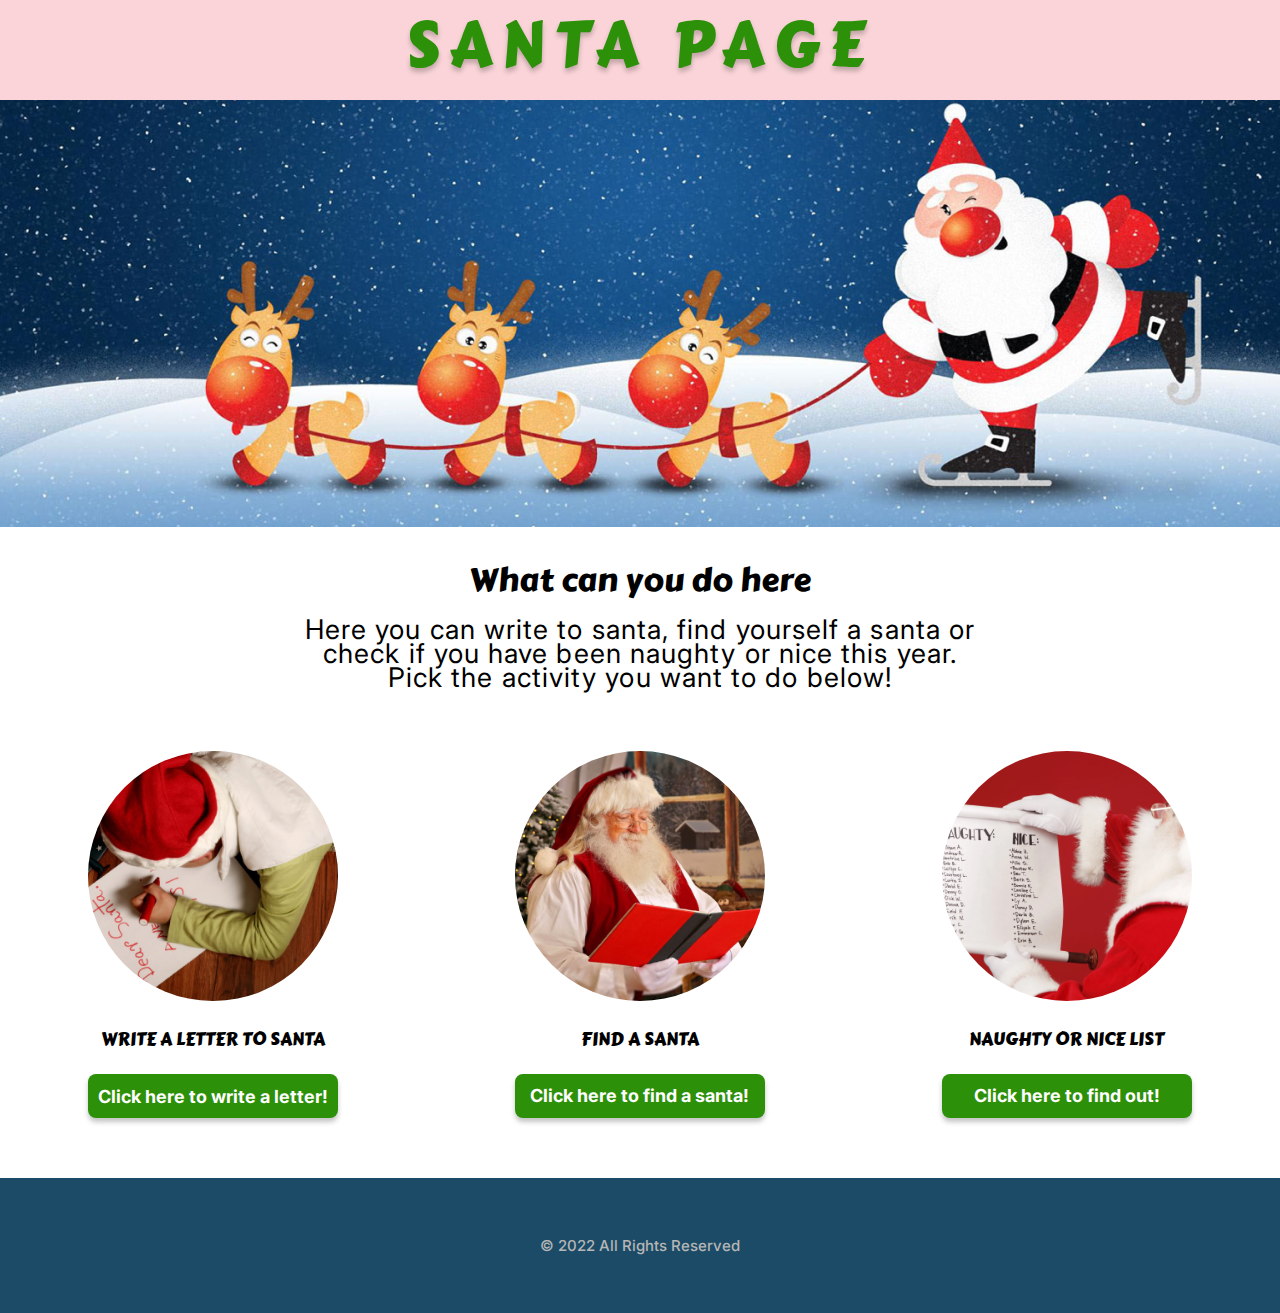
<file: index.html>
<!DOCTYPE html>

<html>
<head>
    <meta charset="utf-8"/>
    <meta
            name="description"
            content="Best Santa page in the world!"
    />
    <meta name="viewport" content="width=device-width, initial-scale=1.0"/>

    <title>Santa Page</title>

    <link rel="stylesheet" href="reset.css"/>
    <link rel="stylesheet" href="style2.css"/>
</head>
<body>
<header>
    <section class="header-title">
        <div class="main-header">
            <h1>Santa page</h1>
        </div>
    </section>
</header>


<main>
    <img class="header-img" src="img/header.png" alt="santa with raindeer">
    <!-- <section class="header-img"></section> -->
    <div class="main-text">
        <h2 class="what-text">What can you do here</h2>
        <p class="description">
            Here you can write to santa, find yourself a santa or check if you have been naughty or nice this year.<br>
            Pick the activity you want to do below! </p>
    </div>

    <section class="gallery-links">
        <div href="#" class="gallery-image">
            <div class="container">

                <img src="img/image 2.png" alt="santa"/>
                <p class="post-header">Write a letter to santa</p>
                <button class="link-button" onclick="location.href='letter.html'" type="button">
                    Click here to write a letter!
                </button>

            </div>
        </div>

        <div href="#" class="gallery-image">
            <div class="container">

                <img src="img/image 3.png" alt="santa"/>
                <p class="post-header">find a santa</p>
                <button class="link-button" onclick="location.href='find.html'" type="button">
                    Click here to find a santa!
                </button>

            </div>
        </div>

        <div href="#" class="gallery-image">
            <div class="container">

                <img src="img/image 4.png" alt="santa"/>
                <p class="post-header">Naughty or nice LIST</p>
                <button class="link-button" onclick="location.href='naughtyornice.html'" type="button">
                    Click here to find out!
                </button>

            </div>
        </div>
    </section>
</main>

<footer>
    <p>&copy; 2022 All Rights Reserved</p>
</footer>
</body>
</html>
</file>
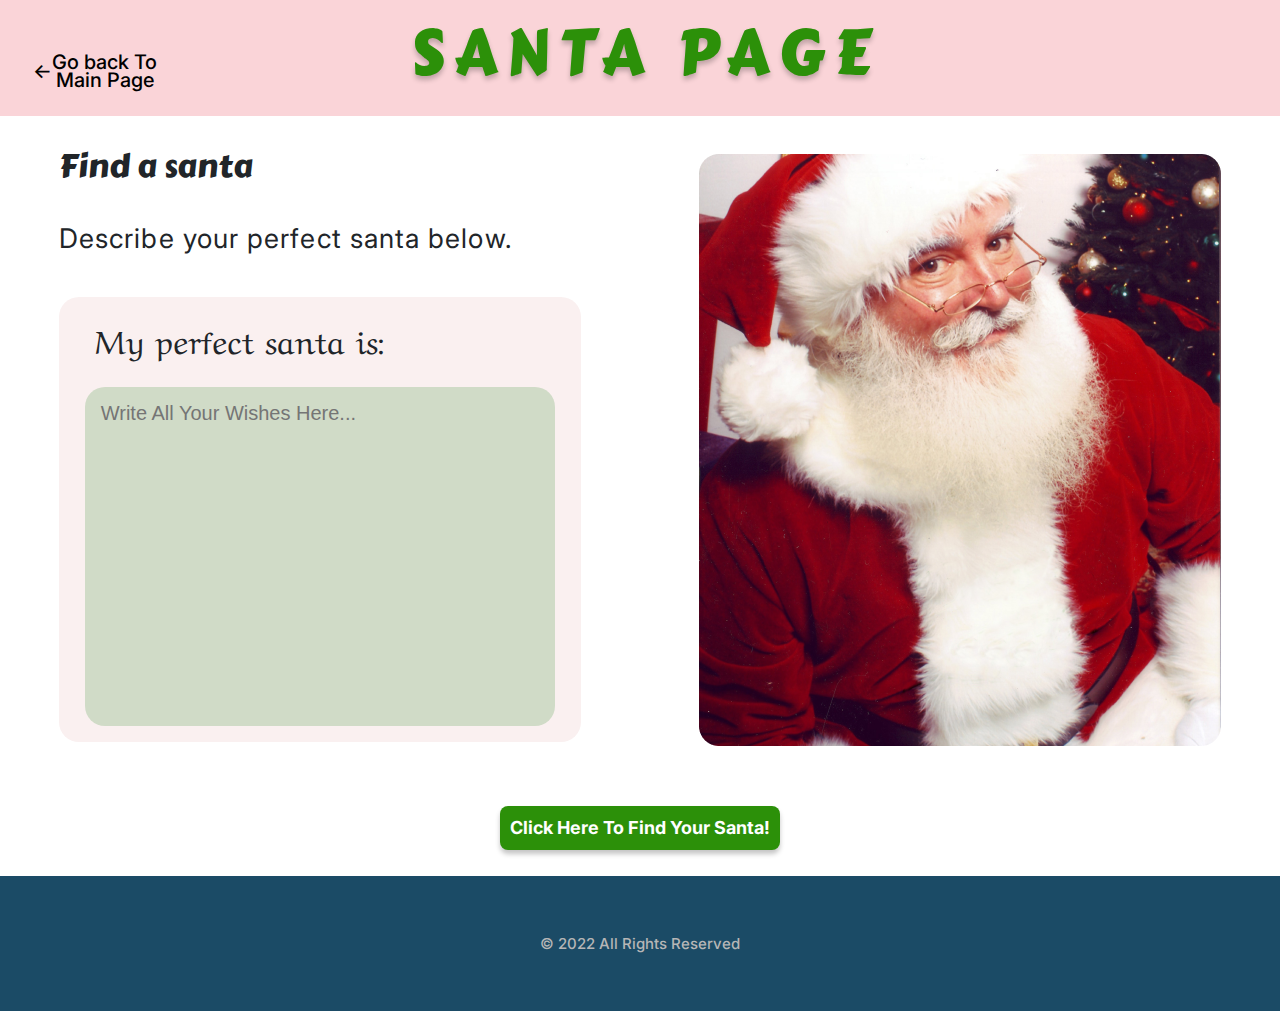
<file: find.html>
<!DOCTYPE html>

<html>
<head>
    <meta charset="utf-8"/>
    <meta name="description" content="Best Santa page in the world!"/>
    <meta name="viewport" content="width=device-width, initial-scale=1.0"/>

    <title>Santa Page</title>
    <link rel="stylesheet" href="https://stackpath.bootstrapcdn.com/bootstrap/4.3.1/css/bootstrap.min.css"
          integrity="sha384-ggOyR0iXCbMQv3Xipma34MD+dH/1fQ784/j6cY/iJTQUOhcWr7x9JvoRxT2MZw1T" crossorigin="anonymous">
    <link rel="stylesheet" href="reset.css"/>
    <link rel="stylesheet" href="style.css"/>
</head>
<body>
<header>
    <div class="container-fluid header-title">
        <div class="row">
            <div class="col text-center back">

                <a href="index.html">
                    <table>
                        <tr>
                            <td class="cell">
                                <p>←</p>
                            </td>
                            <td class="cell"
                            >
                                <p>Go back To <br/>Main Page</p>
                            </td>
                        </tr>
                    </table>
                </a>
            </div>
            <div class="col-6 text-center  main-header">
                <h1>Santa page</h1>
            </div>
            <div class="col text-center"></div>
        </div>

    </div>
</header>

<main>

    <section class="photo-and-text">
        <div class="part">
            <h2 class="find-a-santa-header">Find a santa</h2>
            <p class="describe-santa">Describe your perfect santa below.</p>
            <div class="input-pink">
                <div class="help">
                    <form id="santa-form" action="" onsubmit="return false;">
                        <label for="wish" class="perfect-santa"
                        >My perfect santa is:</label
                        >
                        <textarea
                                class="find-input"
                                id="wish"
                                placeholder="Write All Your Wishes Here..."
                                name="perfect-santa"
                                cols="40"
                                rows="5"
                        ></textarea>
                    </form>
                </div>
            </div>
        </div>

        <div class="part">
            <img class="write-img" src="img/image5.png" alt="santa"/>
        </div>
    </section>
    <div class="submit">
        <input type="submit" form="santa-form" value="Click Here To Find Your Santa!" id="myBtn" class="submit-button">
        </button>
    </div>
</main>

<!-- The Modal -->
<div id="myModal" class="modal">
    <!-- Modal content -->
    <div class="modal-content">
        <span class="close">&times;</span>
        <p class="modal-text">Congratulations! We found you a perfect santa!</p>
        <img class="your_santa" src="img/image7.jpg" alt="santa">
    </div>
</div>

<footer>
    <p>&copy; 2022 All Rights Reserved</p>
</footer>

<!-- Modaliga seotud koodiread saadud järgnevast allikast: //https://www.w3schools.com/howto/tryit.asp?filename=tryhow_css_modal&fbclid=IwAR20hYJmNdDdktNWtHfYRVbeK0ayOoiElshOmseSQj4g0u3dewiY6xPPWW4 -->
<script>
    // Get the modal
    var modal = document.getElementById("myModal");

    // Get the button that opens the modal
    var btn = document.getElementById("myBtn");

    // Get the <span> element that closes the modal
    var span = document.getElementsByClassName("close")[0];

    // When the user clicks the button, open the modal
    btn.onclick = function () {
        modal.style.display = "block";
    }

    // When the user clicks on <span> (x), close the modal
    span.onclick = function () {
        modal.style.display = "none";
    }

    // When the user clicks anywhere outside of the modal, close it
    window.onclick = function (event) {
        if (event.target == modal) {
            modal.style.display = "none";
        }
    }
</script>
<!-- Boostrap JS -->
<script src="https://stackpath.bootstrapcdn.com/bootstrap/4.3.1/js/bootstrap.min.js"
        integrity="sha384-JjSmVgyd0p3pXB1rRibZUAYoIIy6OrQ6VrjIEaFf/nJGzIxFDsf4x0xIM+B07jRM"
        crossorigin="anonymous"></script>
</body>
</html>
</file>
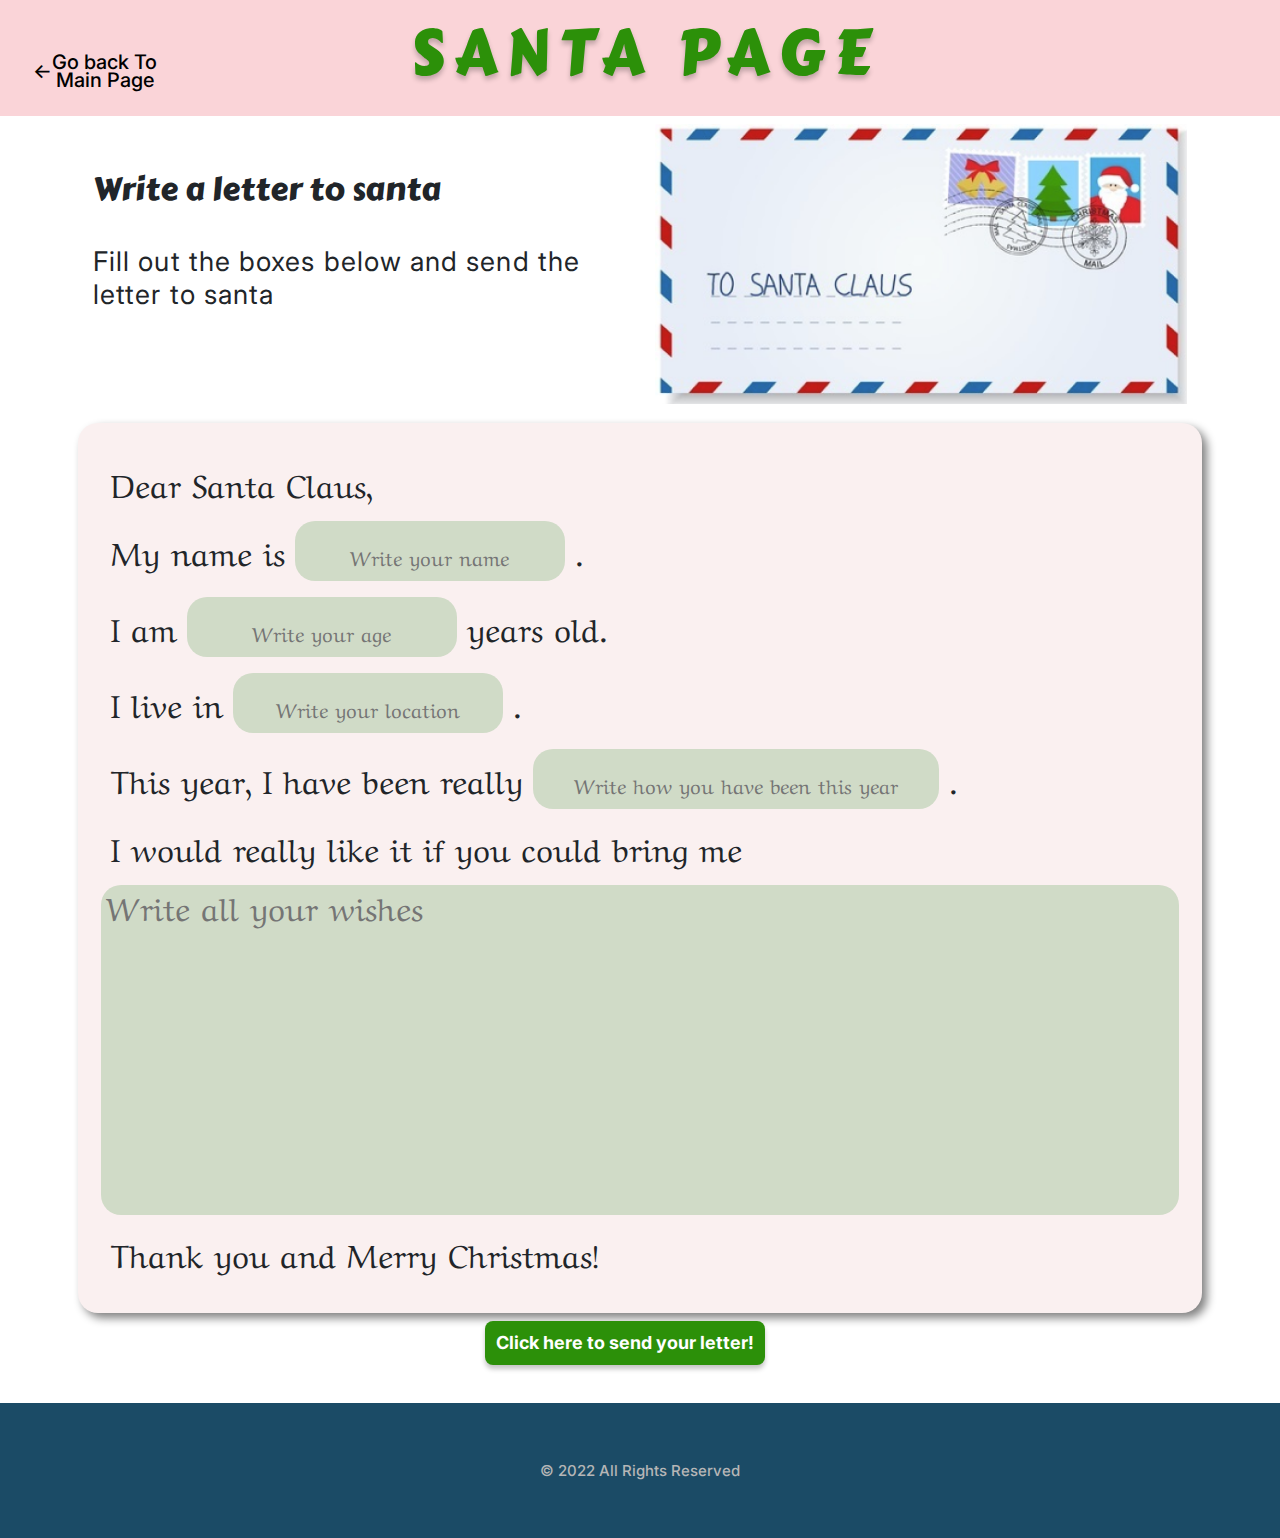
<file: letter.html>
<!DOCTYPE html>

<html>
<head>
    <meta charset="utf-8"/>
    <meta name="description" content="Best Santa page in the world!"/>
    <meta name="viewport" content="width=device-width, initial-scale=1.0"/>

    <title>Santa Page</title>

    <link rel="stylesheet" href="https://stackpath.bootstrapcdn.com/bootstrap/4.3.1/css/bootstrap.min.css"
          integrity="sha384-ggOyR0iXCbMQv3Xipma34MD+dH/1fQ784/j6cY/iJTQUOhcWr7x9JvoRxT2MZw1T" crossorigin="anonymous">
    <link rel="stylesheet" href="reset.css"/>
    <link rel="stylesheet" href="style2.css"/>
</head>
<body>
<header>
    <div class="container-fluid header-title">
        <div class="row">
            <div class="col text-center back">

                <a href="index.html">
                    <table>
                        <tr>
                            <td class="cell">
                                <p>←</p>
                            </td>
                            <td class="cell"
                            >
                                <p>Go back To <br/>Main Page</p>
                            </td>
                        </tr>
                    </table>
                </a>
            </div>
            <div class="col-6 text-center  main-header">
                <h1>Santa page</h1>
            </div>
            <div class="col text-center"></div>
        </div>

    </div>
</header>

<main>
    <section>
        <div class="container">
            <div class="row align-items-center">
                <div class="col-lg-6">
                    <h2 class="find-a-santa-header">Write a letter to santa</h2>
                    <p class="describe-santa">Fill out the boxes below and send the letter to santa</p>
                </div>
                <div class="col-lg-6">
                    <img src="img/tosanta.png" width="100%">
                </div>
            </div>
        </div>
        <div class="container">
            <div class="row">
                <form method="get" class="col-lg-12 tosantaform" style="height: auto" id="toSanta">
                    <div class="row">
                        <p class="col-lg-auto">Dear Santa Claus,</p>
                    </div>
                    <div class="row">
                        <p class="col-lg-auto">My name is</p>
                        <input class="col-lg-3" type="text" placeholder="Write your name" required/>
                        <p class="col-lg-3">.</p>
                    </div>
                    <div class="row">
                        <p class="col-lg-auto">I am</p>
                        <input class="col-lg-3" type="text" placeholder="Write your age" required/>
                        <p class="col-lg-3">years old.</p>
                    </div>
                    <div class="row">
                        <p class="col-lg-auto">I live in</p>
                        <input class="col-lg-3" type="text" placeholder="Write your location" required/>
                        <p class="col-lg-3">.</p>
                    </div>
                    <div class="row">
                        <p class="col-lg-auto">This year, I have been really</p>
                        <input class="col-lg-auto" type="text" placeholder="Write how you have been this year"
                               required/>
                        <p class="col-lg-auto">.</p>
                    </div>
                    <div class="row">
                        <p class="col-lg-12">I would really like it if you could bring me</p>
                    </div>
                    <div class="row">
                        <textarea class="col-lg-12" type="text" rows="10" required
                                  placeholder="Write all your wishes"></textarea>
                    </div>
                    <div class="row">
                        <p class="col-lg-12">Thank you and Merry Christmas!</p>
                    </div>
                </form>
                <div class="row col-lg-12">
                    <button class="submit-button" type="submit" form="toSanta">Click here to send your letter!</button>
                </div>
            </div>
        </div>
    </section>
</main>

<!-- The Modal -->

<footer>
    <p>&copy; 2022 All Rights Reserved</p>
</footer>

<!-- Modaliga seotud koodiread saadud järgnevast allikast: //https://www.w3schools.com/howto/tryit.asp?filename=tryhow_css_modal&fbclid=IwAR20hYJmNdDdktNWtHfYRVbeK0ayOoiElshOmseSQj4g0u3dewiY6xPPWW4 -->
<script>

</script>
</body>
</html>
</file>
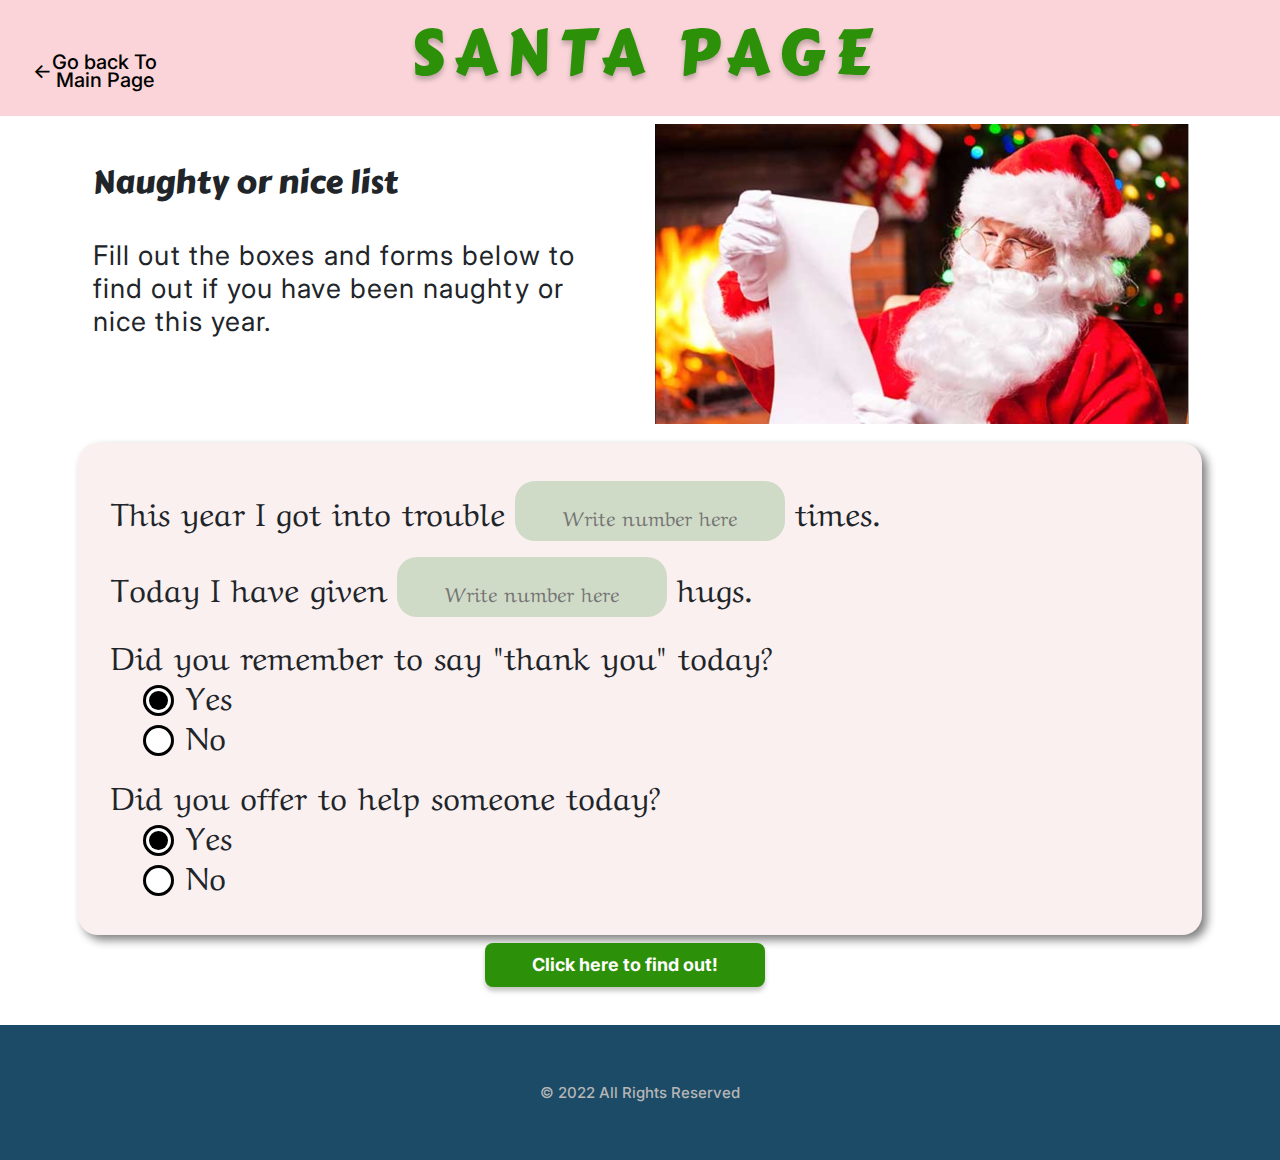
<file: naughtyornice.html>
<!DOCTYPE html>

<html>
<head>
    <meta charset="utf-8"/>
    <meta name="description" content="Best Santa page in the world!"/>
    <meta name="viewport" content="width=device-width, initial-scale=1.0"/>

    <title>Santa Page</title>

    <link rel="stylesheet" href="https://stackpath.bootstrapcdn.com/bootstrap/4.3.1/css/bootstrap.min.css"
          integrity="sha384-ggOyR0iXCbMQv3Xipma34MD+dH/1fQ784/j6cY/iJTQUOhcWr7x9JvoRxT2MZw1T" crossorigin="anonymous">
    <link rel="stylesheet" href="reset.css"/>
    <link rel="stylesheet" href="style2.css"/>
</head>
<body>
<header>
    <div class="container-fluid header-title">
        <div class="row">
            <div class="col text-center back">

                <a href="index.html">
                    <table>
                        <tr>
                            <td class="cell">
                                <p>←</p>
                            </td>
                            <td class="cell"
                            >
                                <p>Go back To <br/>Main Page</p>
                            </td>
                        </tr>
                    </table>
                </a>
            </div>
            <div class="col-6 text-center  main-header">
                <h1>Santa page</h1>
            </div>
            <div class="col text-center"></div>
        </div>

    </div>
</header>

<main>
    <section>
        <div class="container">
            <div class="row align-items-center">
                <div class="col-lg-6">
                    <h2 class="find-a-santa-header">Naughty or nice list</h2>
                    <p class="describe-santa">Fill out the boxes and forms below to find out if you have been naughty or
                        nice this
                        year.</p>
                </div>
                <div class="col-lg-6">
                    <img src="img/naughtyornice.png" width="534" alt="naughtyornice">
                </div>
            </div>
        </div>
        <div class="container">
            <div class="row">
                <form method="get" class="col-lg-12 tosantaform" style="height: auto" id="toSanta">
                    <div class="row">
                        <p class="col-lg-auto">This year I got into trouble</p>
                        <input class="col-lg-3" type="text" placeholder="Write number here"/>
                        <p class="col-lg-3">times.</p>
                    </div>
                    <div class="row">
                        <p class="col-lg-auto">Today I have given</p>
                        <input class="col-lg-3" type="text" placeholder="Write number here"/>
                        <p class="col-lg-3">hugs.</p>
                    </div>
                    <div class="row">
                        <p class="col-lg-auto">Did you remember to say "thank you" today?</p>
                    </div>
                    <div class="form-check">
                        <input class="form-check-input" type="radio" name="ty" id="ty1"
                               checked>
                        <label class="form-check-label" for="ty1">
                            Yes
                        </label>
                    </div>
                    <div class="form-check">
                        <input class="form-check-input" type="radio" name="ty" id="ty2">
                        <label class="form-check-label" for="ty2">
                            No
                        </label>
                    </div>
                    <div class="row">
                        <p class="col-lg-auto">Did you offer to help someone today?</p>
                    </div>
                    <div class="form-check">
                        <input class="form-check-input" type="radio" name="help" id="help1"
                               checked>
                        <label class="form-check-label" for="help1">
                            Yes
                        </label>
                    </div>
                    <div class="form-check">
                        <input class="form-check-input" type="radio" name="help" id="help2">
                        <label class="form-check-label" for="help2">
                            No
                        </label>
                    </div>
                </form>
                <div class="row col-lg-12">
                    <button class="submit-button" type="submit" form="toSanta">Click here to find out!</button>
                </div>
            </div>
        </div>
    </section>
</main>

<!-- The Modal -->

<footer>
    <p>&copy; 2022 All Rights Reserved</p>
</footer>

<!-- Modaliga seotud koodiread saadud järgnevast allikast: //https://www.w3schools.com/howto/tryit.asp?filename=tryhow_css_modal&fbclid=IwAR20hYJmNdDdktNWtHfYRVbeK0ayOoiElshOmseSQj4g0u3dewiY6xPPWW4 -->
<script>

</script>
</body>
</html>
</file>
<file: style2.css>
@import url('https://fonts.googleapis.com/css2?family=Aref+Ruqaa+Ink&family=Carter+One&family=Inter:wght@400;500;700;800;900&display=swap');
/* index page */

header .main-header {
    display: table-cell;
    vertical-align: middle;
    text-align: center;
    padding: 10px 0 20px 0;
}

header .header-title {
    width: 100%;
    height: 20%;
    display: table;
    background-color: #FAD4D8;
}

header h1 {
    font-family: 'Carter One', cursive;
    font-weight: 400;
    font-size: 64px;
    color: #2C9009;
    line-height: 70px;
    text-transform: uppercase;
    letter-spacing: 0.15em;
    text-shadow: 0px 4px 5px rgba(0, 0, 0, 0.231);

}

.header-img {
    width: 100%;
    max-height: 55vh;
}

.main-text {
    text-align: center;
    margin: 3%;
}

.what-text {
    font-family: 'Carter One', cursive;
    font-weight: 400;
    font-size: 32px;
    line-height: 26px;
}

.description {
    width: 60%;
    margin: auto;
    padding-top: 2%;
    margin-bottom: 5%;
    font-family: 'Inter', sans-serif;
    font-weight: 400;
    font-size: 27px;
    line-height: 24px;
    letter-spacing: 0.04em;
}

.gallery-image img {
    width: 100%;
    border-radius: 50%;
}

.gallery-image {
    -webkit-flex-basis: 250px;
    -moz-flex-basis: 250px;
    flex-basis: 250px;

    margin-bottom: 10px;
    position: relative;
    text-align: center;
}

.gallery-links {
    display: flex;
    flex-flow: row wrap;
    display: -webkit-flex;
    -webkit-flex-flow: row wrap;
    display: -moz-flex;
    -moz-flex-flow: row wrap;
    justify-content: space-around;
    -o-flex-flow: row wrap;
    justify-content: space-around;
}

.post-header {
    font-family: 'Carter One', cursive;
    font-weight: 400;
    font-size: 18px;
    line-height: 20px;
    text-transform: uppercase;
    margin-top: 10%;

}

.link-button {
    border: none;
    margin-bottom: 20%;
    margin-top: 10%;
    background-color: #2C9009;
    width: 250px;
    height: 44px;
    border-radius: 8px;
    font-family: 'Inter', sans-serif;
    font-weight: 700;
    font-size: 18px;
    text-align: center;
    color: rgb(255, 255, 255);
    box-shadow: 0px 4px 5px rgba(0, 0, 0, 0.231);
    cursor: pointer;
}

.cell {
    text-align: center;
    vertical-align: middle;
    font-family: 'Inter', sans-serif;
    font-weight: 500;
    font-size: 20px;
    line-height: 18px;
}

a {
    color: #000;
    text-decoration: none; /* no underline */
}

footer {
    height: 15vh;
    text-align: center;
    background-color: #1B4B66;
    font-family: 'Inter', sans-serif;
    font-size: 15px;
    font-weight: 500;
    line-height: 18px;
    letter-spacing: 0em;
    color: #B6B6B6;
    line-height: 15vh;

}

/* Find santa page */

.back {

    padding-left: 2%;
    padding-top: 2%;

}


.photo-and-text {
    display: flex;
    align-items: stretch;
    flex-flow: row wrap;
    display: -webkit-flex;
    -webkit-flex-flow: row wrap;
    display: -moz-flex;
    -moz-flex-flow: row wrap;
    justify-content: space-around;
    -o-flex-flow: row wrap;
    justify-content: space-around;
    margin-top: 3%;
    margin-bottom: 3%;
}

.part {
    -webkit-flex-basis: 100%;
    -moz-flex-basis: 100%;
    flex-basis: 100%;
    max-width: 522px;
    /* min-width: 50%; */

    /* margin-bottom: 10px; */
    height: 100%;
    position: relative;
    text-align: center;

}

.write-img {
    width: 100%;
}

.submit-button {
    margin: auto;
    border: none;
    margin-bottom: 2%;
    background-color: #2C9009;
    width: 280px;
    height: 44px;
    border-radius: 8px;
    font-family: 'Inter', sans-serif;
    font-weight: 700;
    font-size: 18px;
    text-align: center;
    color: rgb(255, 255, 255);
    box-shadow: 0px 4px 5px rgba(0, 0, 0, 0.231);
    cursor: pointer;
}

.submit {
    text-align: center;
}

.find-a-santa-header {
    font-family: 'Carter One', cursive;
    font-weight: 400;
    font-size: 32px;
    line-height: 26px;
}

.part {
    width: 100%;
    text-align: left;
}

.describe-santa {
    font-family: 'Inter', sans-serif;
    font-weight: 400;
    font-size: 27px;
    line-height: 33px;
    letter-spacing: 0.04em;
    margin-top: 8%;
    margin-bottom: 8%;
}

.perfect-santa {
    font-family: 'Aref Ruqaa Ink', serif;
    font-weight: 400;
    font-size: 32px;
    line-height: 24px;
    padding-top: 20px;

    text-align: center;
    margin: 2% 0% 0% 5%;
    display: inline-block;

}

.tosantaform {
    background-color: #FAF0F0;
    border-radius: 20px;
    box-shadow: 5px 5px 10px grey;
    padding: 30px;
}


.tosantaform p, label {
    font-family: 'Aref Ruqaa Ink', serif;
    font-weight: 400;
    font-size: 32px;
    line-height: 24px;
    box-sizing: border-box;
    -webkit-box-sizing: border-box;
    -moz-box-sizing: border-box;
    padding: 10px 10px;
}

.tosantaform textarea, input {
    resize: none;
    background-color: #D0DBC7;
    border-radius: 20px;
    border: none;
    padding: 5px;
    font-family: 'Aref Ruqaa Ink', serif;
    font-size: 32px;
}

input::placeholder {
    font-size: 20px;
    text-align: center;
}

.row {
    padding: 8px;
    align-items: center;
}

/*.form-check-input {*/
/*    position: relative;*/
/*}*/

.input-pink textarea {
    resize: none;
    /* height: 90%;
    width: 90%;  */
    background-color: #D0DBC7;
    border-radius: 20px;
    border: none;
    font-size: 20px;
    /*
    padding-top: 2%;
    padding-left: 2%;
    margin: 3%; */
    height: 80%;
    width: 90%;
    margin: 5%;
    padding: 3%;

    box-sizing: border-box;
    -webkit-box-sizing: border-box;
    -moz-box-sizing: border-box;
}

#santa-form {
    height: 95%;
}

.help {
    box-sizing: border-box;
    -webkit-box-sizing: border-box;
    -moz-box-sizing: border-box;
    height: 100%;
}

.input-pink {
    background-color: #FAF0F0;
    height: 445px;
    border-radius: 20px;
    width: 100%;
    margin-bottom: 5%;
}

.your_santa {

    display: block;
    margin-left: auto;
    margin-right: auto;
    width: 70%;
}

.modal-text {
    font-family: 'Aref Ruqaa Ink', serif;
    font-weight: 400;
    font-size: 3vw;
    line-height: 3vw;
    padding-top: 20px;
    margin-bottom: 5%;
}

/* Modaliga seotud koodiread saadud järgnevast allikast:
//https://www.w3schools.com/howto/tryit.asp?filename=tryhow_css_modal&fbclid=IwAR20hYJmNdDdktNWtHfYRVbeK0ayOoiElshOmseSQj4g0u3dewiY6xPPWW4 */

/* The Modal (background) */
.modal {
    display: none; /* Hidden by default */
    position: fixed; /* Stay in place */
    z-index: 1; /* Sit on top */
    padding-top: 50px; /* Location of the box */
    left: 0;
    top: 0;
    width: 100%; /* Full width */
    height: 100%; /* Full height */
    overflow: auto; /* Enable scroll if needed */
    background-color: rgb(0, 0, 0); /* Fallback color */
    background-color: rgba(0, 0, 0, 0.4); /* Black w/ opacity */
}

/* Modal Content */
.modal-content {
    background-color: #FAD4D8;
    margin: auto;
    padding: 20px;
    border: 1px solid #888;
    width: 50%;
}

/* The Close Button */
.close {
    color: #aaaaaa;
    float: right;
    font-size: 28px;
    font-weight: bold;
}

.close:hover,
.close:focus {
    color: #000;
    text-decoration: none;
    cursor: pointer;
}

/*kaota browseri default nupp*/
[type="radio"]:checked,
[type="radio"]:not(:checked) {
    position: absolute;
    left: -9999px;
}

/*nupu üldine kujundus*/
[type="radio"]:checked + label,
[type="radio"]:not(:checked) + label {
    position: relative;
    padding-left: 58px;
    padding-top: 0;
    padding-bottom: 20px;
    cursor: pointer;
    line-height: 20px;
    display: inline-block;
}

/*radionupp enne vajutust*/
[type="radio"]:checked + label:before,
[type="radio"]:not(:checked) + label:before {
    content: '';
    position: absolute;
    left: 15px;
    top: 0;
    width: 31px;
    height: 31px;
    border: 3px solid black;
    border-radius: 100%;
    background: #fff;
}

/*vajutatud radionupp ehk nupusisu*/
[type="radio"]:checked + label:after,
[type="radio"]:not(:checked) + label:after {
    content: '';
    width: 19px;
    height: 19px;
    background: black;
    position: absolute;
    top: 6px;
    left: 21px;
    border-radius: 100%;
    -webkit-transition: all 0.2s ease;
    transition: all 0.2s ease;
}

/*state järgi kas näita või ära näita nupusisu opacity abil ainult peale vajutust*/
/*kaota nupusisu (siis kui not checked peale nupuvajutust)*/
[type="radio"]:not(:checked) + label:after {
    opacity: 0;
    -webkit-transform: scale(0);
    transform: scale(0);
}

/*näita nupusisu (siis kui checked peale nupuvajutust)*/
[type="radio"]:checked + label:after {
    opacity: 1;
    -webkit-transform: scale(1);
    transform: scale(1);
}
</file>
<file: style.css>
@import url('https://fonts.googleapis.com/css2?family=Aref+Ruqaa+Ink&family=Carter+One&family=Inter:wght@400;500;700;800;900&display=swap');
/* index page */

header .main-header {
    display: table-cell;
    vertical-align: middle;
    text-align: center;
    padding: 10px 0 20px 0;
}

header .header-title {
    width: 100%;
    height: 20%;
    display: table;
    background-color: #FAD4D8;
}

header h1 {
    font-family: 'Carter One', cursive;
    font-weight: 400;
    font-size: 64px;
    color: #2C9009;
    line-height: 70px;
    text-transform: uppercase;
    letter-spacing: 0.15em;
    text-shadow: 0px 4px 5px rgba(0, 0, 0, 0.231);

}

.header-img {
    width: 100%;
    max-height: 55vh;
}

.main-text {
    text-align: center;
    margin: 3%;
}

.what-text {
    font-family: 'Carter One', cursive;
    font-weight: 400;
    font-size: 32px;
    line-height: 26px;
}

.description {
    width: 60%;
    margin: auto;
    padding-top: 2%;
    margin-bottom: 5%;
    font-family: 'Inter', sans-serif;
    font-weight: 400;
    font-size: 27px;
    line-height: 24px;
    letter-spacing: 0.04em;
}

.gallery-image img {
    width: 100%;
    border-radius: 50%;
}

.gallery-image {
    -webkit-flex-basis: 250px;
    -moz-flex-basis: 250px;
    flex-basis: 250px;

    margin-bottom: 10px;
    position: relative;
    text-align: center;
}

.gallery-links {
    display: flex;
    flex-flow: row wrap;
    display: -webkit-flex;
    -webkit-flex-flow: row wrap;
    display: -moz-flex;
    -moz-flex-flow: row wrap;
    justify-content: space-around;
    -o-flex-flow: row wrap;
    justify-content: space-around;
}

.post-header {
    font-family: 'Carter One', cursive;
    font-weight: 400;
    font-size: 18px;
    line-height: 20px;
    text-transform: uppercase;
    margin-top: 10%;

}

.link-button {
    border: none;
    margin-bottom: 20%;
    margin-top: 10%;
    background-color: #2C9009;
    width: 250px;
    height: 44px;
    border-radius: 8px;
    font-family: 'Inter', sans-serif;
    font-weight: 700;
    font-size: 18px;
    text-align: center;
    color: rgb(255, 255, 255);
    box-shadow: 0px 4px 5px rgba(0, 0, 0, 0.231);
    cursor: pointer;
}

.cell {
    text-align: center;
    vertical-align: middle;
    font-family: 'Inter', sans-serif;
    font-weight: 500;
    font-size: 20px;
    line-height: 18px;
}

a {
    color: #000;
    text-decoration: none; /* no underline */
}

footer {
    height: 15vh;
    text-align: center;
    background-color: #1B4B66;
    font-family: 'Inter', sans-serif;
    font-size: 15px;
    font-weight: 500;
    line-height: 18px;
    letter-spacing: 0em;
    color: #B6B6B6;
    line-height: 15vh;

}

/* Find santa page */

.back {

    padding-left: 2%;
    padding-top: 2%;

}


.photo-and-text {
    display: flex;
    align-items: stretch;
    flex-flow: row wrap;
    display: -webkit-flex;
    -webkit-flex-flow: row wrap;
    display: -moz-flex;
    -moz-flex-flow: row wrap;
    justify-content: space-around;
    -o-flex-flow: row wrap;
    justify-content: space-around;
    margin-top: 3%;
    margin-bottom: 3%;
}

.part {
    -webkit-flex-basis: 100%;
    -moz-flex-basis: 100%;
    flex-basis: 100%;
    max-width: 522px;
    /* min-width: 50%; */

    /* margin-bottom: 10px; */
    height: 100%;
    position: relative;
    text-align: center;

}

.write-img {
    width: 100%;
}

.submit-button {
    margin: auto;
    border: none;
    margin-bottom: 2%;
    background-color: #2C9009;
    width: 280px;
    height: 44px;
    border-radius: 8px;
    font-family: 'Inter', sans-serif;
    font-weight: 700;
    font-size: 18px;
    text-align: center;
    color: rgb(255, 255, 255);
    box-shadow: 0px 4px 5px rgba(0, 0, 0, 0.231);
    cursor: pointer;
}

.submit {
    text-align: center;
}

.find-a-santa-header {
    font-family: 'Carter One', cursive;
    font-weight: 400;
    font-size: 32px;
    line-height: 26px;
}

.part {
    width: 100%;
    text-align: left;
}

.describe-santa {
    font-family: 'Inter', sans-serif;
    font-weight: 400;
    font-size: 27px;
    line-height: 33px;
    letter-spacing: 0.04em;
    margin-top: 8%;
    margin-bottom: 8%;
}

.perfect-santa {
    font-family: 'Aref Ruqaa Ink', serif;
    font-weight: 400;
    font-size: 32px;
    line-height: 24px;
    padding-top: 20px;

    text-align: center;
    margin: 2% 0% 0% 5%;
    display: inline-block;

}

.input-pink textarea {
    resize: none;
    /* height: 90%;
    width: 90%;  */
    background-color: #D0DBC7;
    border-radius: 20px;
    border: none;
    font-size: 20px;
    /*
    padding-top: 2%;
    padding-left: 2%;
    margin: 3%; */
    height: 80%;
    width: 90%;
    margin: 5%;
    padding: 3%;

    box-sizing: border-box;
    -webkit-box-sizing: border-box;
    -moz-box-sizing: border-box;
}

#santa-form {
    height: 95%;
}

.help {
    box-sizing: border-box;
    -webkit-box-sizing: border-box;
    -moz-box-sizing: border-box;
    height: 100%;
}

.input-pink {
    background-color: #FAF0F0;
    height: 445px;
    border-radius: 20px;
    width: 100%;
    margin-bottom: 5%;
}

.your_santa {

    display: block;
    margin-left: auto;
    margin-right: auto;
    width: 70%;
}

.modal-text {
    font-family: 'Aref Ruqaa Ink', serif;
    font-weight: 400;
    font-size: 3vw;
    line-height: 3vw;
    padding-top: 20px;
    margin-bottom: 5%;
}

/* Modaliga seotud koodiread saadud järgnevast allikast:
//https://www.w3schools.com/howto/tryit.asp?filename=tryhow_css_modal&fbclid=IwAR20hYJmNdDdktNWtHfYRVbeK0ayOoiElshOmseSQj4g0u3dewiY6xPPWW4 */

/* The Modal (background) */
.modal {
    display: none; /* Hidden by default */
    position: fixed; /* Stay in place */
    z-index: 1; /* Sit on top */
    padding-top: 50px; /* Location of the box */
    left: 0;
    top: 0;
    width: 100%; /* Full width */
    height: 100%; /* Full height */
    overflow: auto; /* Enable scroll if needed */
    background-color: rgb(0, 0, 0); /* Fallback color */
    background-color: rgba(0, 0, 0, 0.4); /* Black w/ opacity */
}

/* Modal Content */
.modal-content {
    background-color: #FAD4D8;
    margin: auto;
    padding: 20px;
    border: 1px solid #888;
    width: 50%;
}

/* The Close Button */
.close {
    color: #aaaaaa;
    float: right;
    font-size: 28px;
    font-weight: bold;
}

.close:hover,
.close:focus {
    color: #000;
    text-decoration: none;
    cursor: pointer;
}

.tosantaform {
    background-color: #FAF0F0;
    border-radius: 20px;
    box-shadow: 5px 5px 10px grey;
    padding: 30px;
}


.tosantaform p, label {
    font-family: 'Aref Ruqaa Ink', serif;
    font-weight: 400;
    font-size: 32px;
    line-height: 24px;
    box-sizing: border-box;
    -webkit-box-sizing: border-box;
    -moz-box-sizing: border-box;
    padding: 10px 10px;
}

.tosantaform textarea, input {
    resize: none;
    background-color: #D0DBC7;
    border-radius: 20px;
    border: none;
    padding: 5px;
    font-family: 'Aref Ruqaa Ink', serif;
    font-size: 32px;
}

input::placeholder {
    font-size: 20px;
    text-align: center;
}

.row {
    padding: 8px;
    align-items: center;
}
</file>
